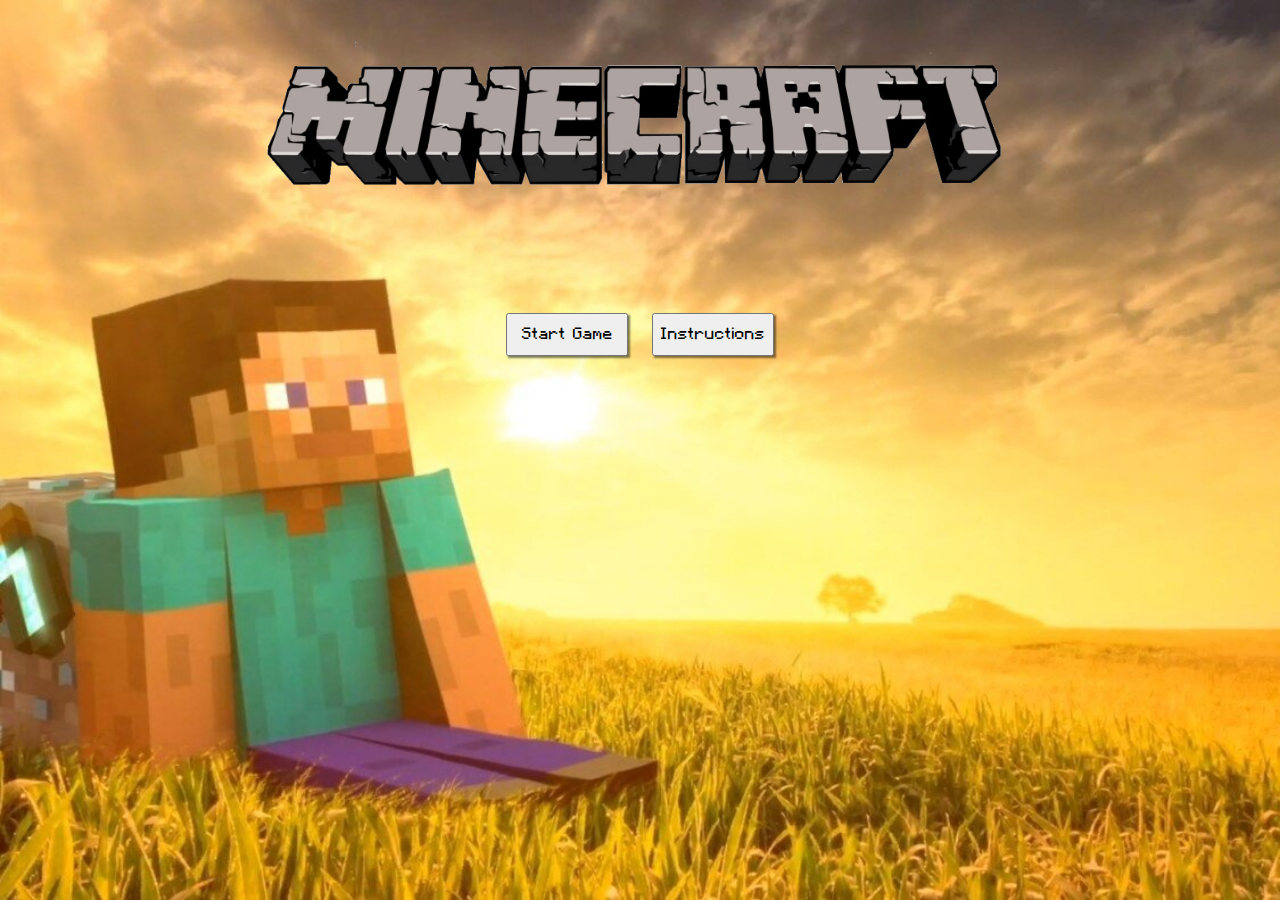
<file: index.html>
<!DOCTYPE html>
<html lang="en">
  <head>
    <meta charset="UTF-8" />
    <meta http-equiv="X-UA-Compatible" content="IE=edge" />
    <meta name="viewport" content="width=device-width, initial-scale=1.0" />
    <link rel="stylesheet" href="/css/reset.css" />
    <link rel="stylesheet" href="/css/normalize.css" />
    <link rel="stylesheet" href="/css/variables.css" />
    <link rel="stylesheet" href="/css/style.css" />
    <link rel="stylesheet" href="css/landing.css" />
    <title>Minecraft</title>
    <script type="module" src="/landing.js" defer></script>
  </head>
  <body>
    <div class="background-landing">
      <div class="header"></div>
      <div class="btn-container">
        <a href="/game.html"><button>Start Game</button></a>
        <button id="instructions">Instructions</button>
      </div>
      <div class="modal">
        <ul>
          <li>
            Use the tools to mine materials: the axe for wood or leaves, the pick
            for stones, the shovel for grass or dirt, and the bucket for water.
          </li>
          <li>
            Click on the materials that you collected in the inventory, and then
            click on the game screen to build.
          </li>
        </ul>
      </div>
      
    </div>
    
  </body>
</html>
</file>
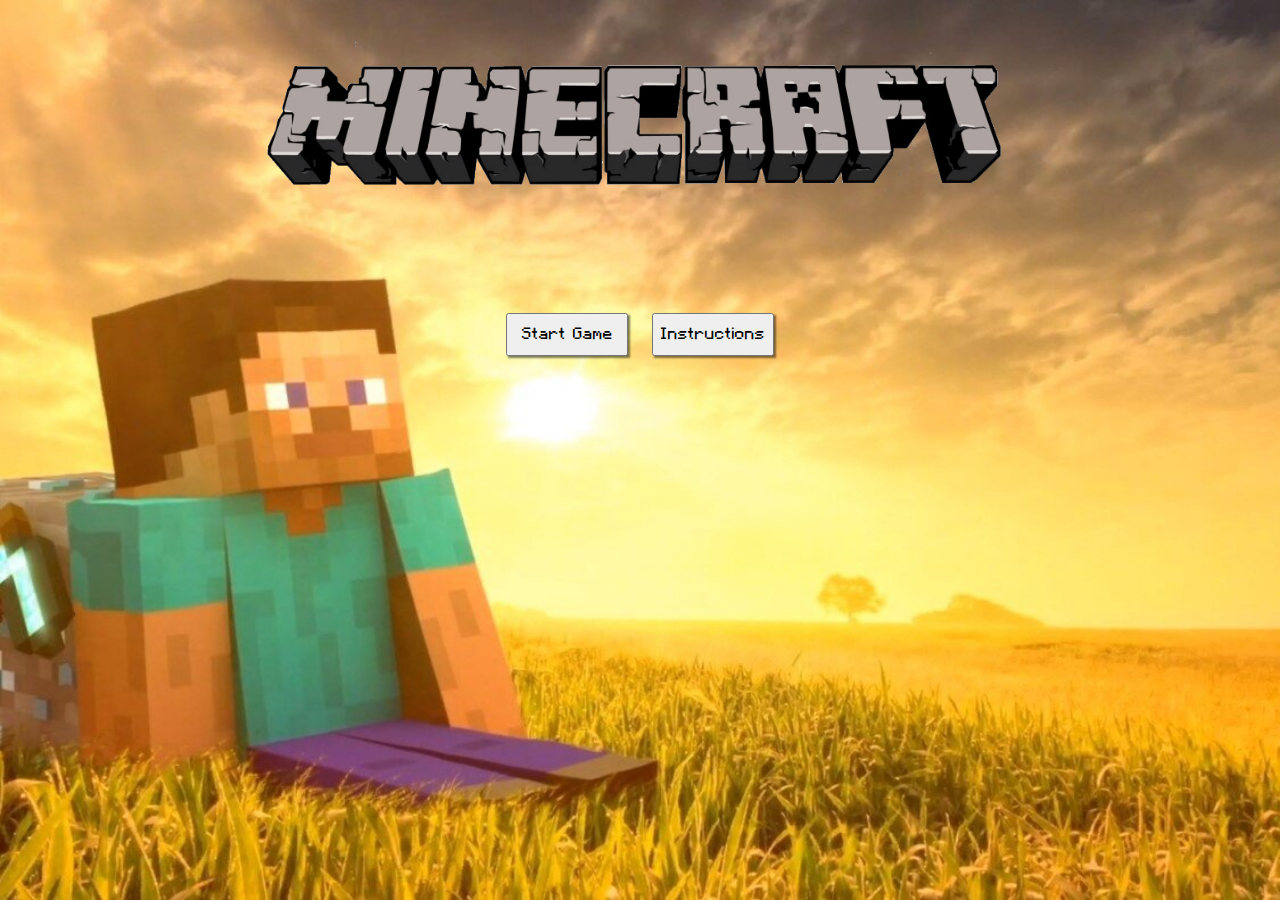
<file: landing.html>
<!DOCTYPE html>
<html lang="en">
  <head>
    <meta charset="UTF-8" />
    <meta http-equiv="X-UA-Compatible" content="IE=edge" />
    <meta name="viewport" content="width=device-width, initial-scale=1.0" />
    <link rel="stylesheet" href="/css/reset.css" />
    <link rel="stylesheet" href="/css/normalize.css" />
    <link rel="stylesheet" href="/css/variables.css" />
    <link rel="stylesheet" href="/css/style.css" />
    <link rel="stylesheet" href="css/landing.css" />
    <title>Minecraft</title>
    <script type="module" src="/landing.js" defer></script>
  </head>
  <body>
    <div class="background-landing">
      <div class="header"></div>
      <div class="btn-container">
        <a href="/game.html"><button>Start Game</button></a>
        <button id="instructions">Instructions</button>
      </div>
      <div class="modal">
        <ul>
          <li>
            Use the tools to mine materials: the axe for wood or leaves, the pick
            for stones, the shovel for grass or dirt, and the bucket for water.
          </li>
          <li>
            Click on the materials that you collected in the inventory, and then
            click on the game screen to build.
          </li>
        </ul>
      </div>
    </div>
    
  </body>
</html>
</file>
<file: css/variables.css>
:root {
    --bgr-grey: #8B8B8B; 
}
</file>
<file: css/style.css>
.flex-row {
  display: flex;
  justify-content: center;
  align-items: center;
}
.flex-column{
  display: flex;
  flex-direction: column;
  justify-content: center;
  align-items: center;
}

li {
  cursor: pointer;
  margin: 0 1rem;
}

.background-container {
  height: 100vh;
  width: 100vw;
  background: #79B1FE;
  display: flex;
  flex-direction: column;
  justify-content: space-between;
  align-items: center;
}

/* here I determine the width of the grid of the game (with it the navbar and toolbar) */
#game-screen-container {
  height: 100%;
  width: 200rem;
  display: flex;
  flex-direction: column;
  justify-content: space-between;

}

#grid-and-toolbar-container {
  width: 100%;
  height: 100%;
  display: flex;
  flex-direction: column;
  justify-content: flex-end;
  align-items: center;
}

#game-grid {
  width: 100%;
  height: 76rem;
  display: grid;
  grid-template-rows: repeat(15, 1fr);
  grid-template-columns: repeat(35, 1fr);
  justify-self: flex-end;
  cursor: pointer;
}

.navbar {
  margin: 1.5rem 0;
  width: 100%;
  justify-content: space-between;
  padding: 0 2rem;
}

ul.nav-buttons li{
  background: url(/assets/button-bgr.png) no-repeat center center/cover;
  width: 12rem;
  height: 6rem;
  display: flex;
  justify-content: center;
  align-items: center;
  box-shadow: 0.3rem 0.3rem 0.3rem rgb(0, 0, 0, 0.5);
  border-radius: 0.5rem;
}

.lives-bar {
  width: 26rem;
  display: flex;
  justify-content: flex-start;
}

/* .heart {
  width: 3.5rem;
  height: 3.5rem;
  background: url(/assets/heart-red.png) no-repeat center center/cover;
  margin: 0 0.2rem;
}
.heart.grey {
  background: url(/assets/heart-grey.png) no-repeat center center/cover;
} */

.tools-bar {
  height: 12rem;
  width: 100%;
  background: var(--bgr-grey);
}

ul.tools {
  display: flex;
}

ul.tools li {
  width: 8rem;
  height: 8rem;
  box-shadow: 0.3rem 0.3rem 0.3rem rgb(0, 0, 0, 0.5);
  border-radius: 0.5rem;
}
#axe {
  background: url(/assets/axe2.png) no-repeat center center/cover;
}
#shovel {
  background: url(/assets/shovel2.png) no-repeat center center/cover;
}
#pick {
  background: url(/assets/pick2.png) no-repeat center center/cover;
}
#bucket {
  background: url(/assets/bucket2.png) no-repeat center center/cover;
}

ul.inventory {
  margin-left: 5rem;
  border-radius: 0.5rem;
  display: flex;
  justify-content: center;
  align-items: center;
}
.inventory li {
  width: 8rem;
  height: 8rem;
  box-shadow: 0.3rem 0.3rem 0.3rem rgb(0, 0, 0, 0.5);
  margin-left: 1rem;
  border-radius: 0.5rem;
  display: flex;
  justify-content: center;
  align-items: center;
}

.grass {
  background: url(/assets/WEBP/grass.webp) no-repeat center center/cover;
}

.dirt {
  background: url(/assets/WEBP/dirt.webp) no-repeat center center/cover;
}
.water {
  background: url(/assets/WEBP/water.webp) no-repeat center center/cover;
}
.rock {
  background: url(/assets/WEBP/rock.webp) no-repeat center center/cover;
}
.wood {
  background: url(/assets/WEBP/wood.webp) no-repeat center center/cover;
}
.leaf {
  background: url(/assets/WEBP/leaf.webp) no-repeat center center/cover;
}
.sun {
  background: rgb(227, 227, 44)
}
.cloud {
  background: #f6f5f5
}

.no-background {
  background: none;
}
</file>
<file: css/landing.css>
.background-landing {
  background: url(../assets/background.jpg) no-repeat center center/cover;
  height: 100vh;
  width: 100vw;
  display: flex;
  flex-direction: column;
  justify-content: flex-start;
  align-items: center;
}

.header {
  background: url(../assets/header/minecraft-header.gif) no-repeat center
    center/cover;
  width: 130rem;
  height: 40rem;
  margin-top: 2rem;
}

.btn-container {
  display: flex;
  justify-content: center;
  align-items: center;
  height: 10rem;
  width: 60rem;
  margin-top: 8rem;
  margin-bottom: 10rem;
}
.btn-container button {
  width: 20rem;
  height: 7rem;
  margin: 0 2rem;
  box-shadow: 0.3rem 0.3rem 0.3rem rgb(0, 0, 0, 0.5);
  /* background: url(../assets/WEBP/grey.webp); */
  font-size: 2.7rem;
}
.btn-container button:hover {
  box-shadow: 0.6rem 0.6rem 0.6rem rgb(0, 0, 0, 0.5);
}

.modal {
    transform: scale(0);
}

.modal.display {
  height: 20%;
  width: 40%;
  display: flex;
  flex-direction: column;
  justify-content: center;
  align-items: center;
  text-align: left;
  background-color: rgb(174, 163, 161, 0.4);
  transition: all 1s ease-in-out;
  transform: scale(1);
}

.modal.display li {
  font-size: 2.8rem;
}
</file>
